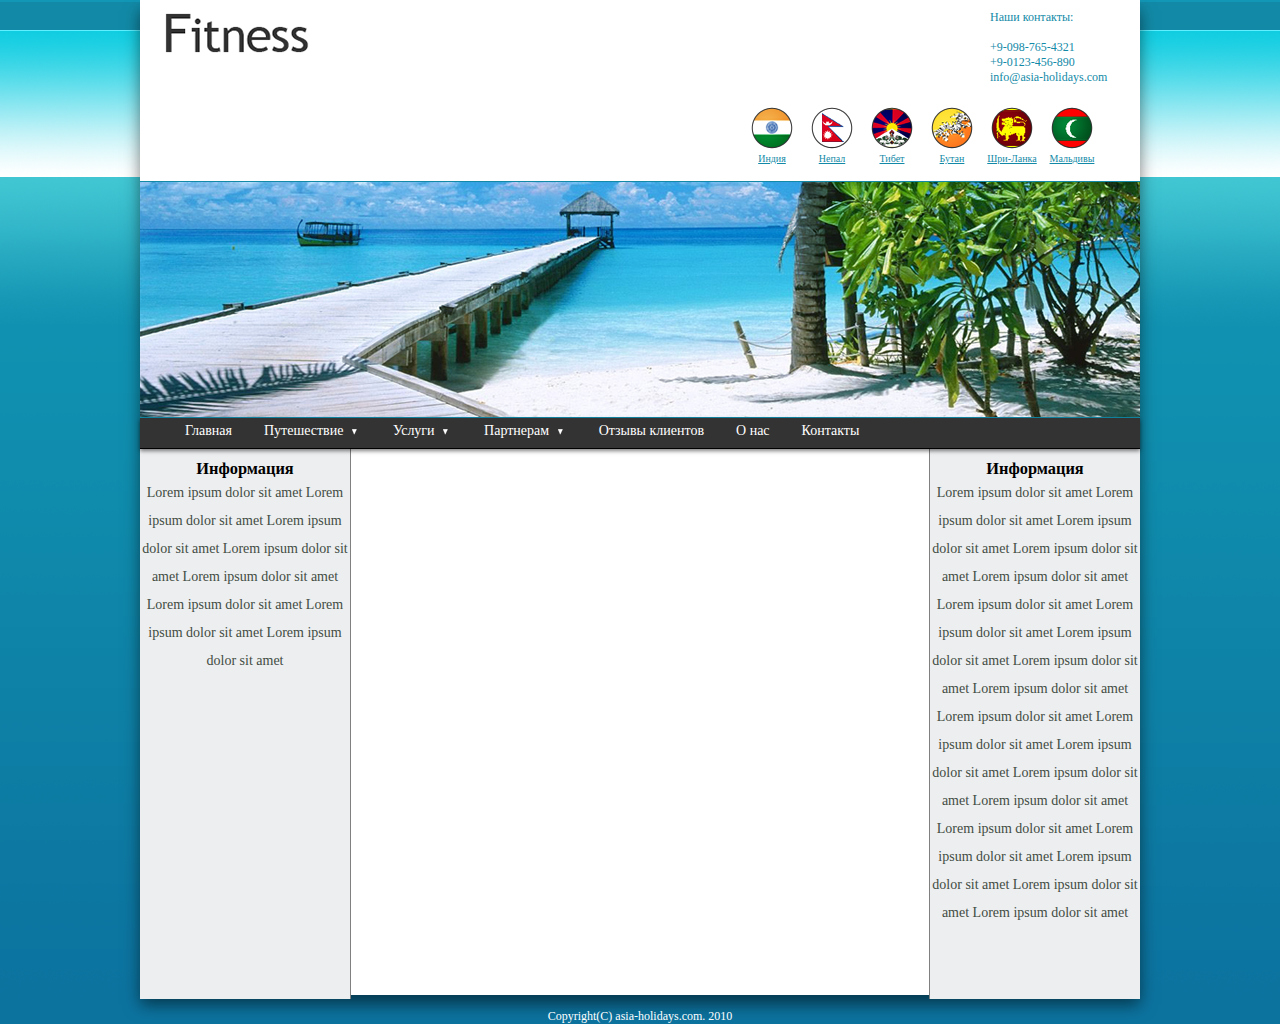
<file: index.html>
<!DOCTYPE html>
<html>
  <head>
    <meta charset="utf-8">
    <title>Lesson04</title>
  </head>
<link rel="stylesheet" href="css/style.css" media="screen" title="no title" charset="utf-8">

  <body>
<div class="container">
  <div class="logo">
<img src="IMG/logo.png" alt="" />
  </div>

<div class="contacts">
  <p>

  Наши контакты:
<br>
     <br>
    +9-098-765-4321
     <br>
+9-0123-456-890
     <br>
     info@asia-holidays.com
   </p>

</div>
<div class="strani">
<table>


<tr>

<td>
  <img src="IMG/06.png" alt="" /><p>
Мальдивы
    <br>
  </p>
</td>



<td>
  <img src="IMG/05.png" alt="" /><p>
Шри-Ланка
    <br>
  </p>
</td>


<td>
  <img src="IMG/04.png" alt="" /><p>
Бутан
    <br>
  </p>
</td>

<td>
  <img src="IMG/03.png" alt="" /><p>
Тибет
    <br>
  </p>
</td>

<td>
  <img src="IMG/02.png" alt="" /><p>
Непал
    <br>
  </p>
</td>

<td>
  <img src="IMG/india.png" alt="" /><p>
Индия
    <br>
  </p>
</td>




</tr>



</table>
</div>


<div class="banner">
<img class="arrow" src="IMG/banner.png" alt="" />
</div>


<ul class="menuontop">

    <li><a href="#">Главная</a></li>
      <li><a href="#">Путешествие <img src="IMG/arrow.png" alt="" /></a>

        <ul class="submenu">
                  <li><a href=#>Путешествие</a></li>
                    <li><a href=#>Путешествие</a></li>
                    <li><a href=#>Путешествие</a></li>
                    <li><a href=#>Путешествие</a></li>
                    <li><a href=#>Путешествие</a></li>
                </ul>

      </li>
      <li><a href="#">Услуги <img src="IMG/arrow.png" alt="" /</a>

        <ul class="submenu">
              <li><a href=#>Услуги</a></li>
              <li><a href=#>Услуги</a></li>
              <li><a href=#>Услуги</a></li>
              <li><a href=#>Услуги</a></li>
              <li><a href=#>Услуги</a></li>
          </ul>

      </li>
      <li><a href="#">Партнерам <img src="IMG/arrow.png" alt="" /</a>
        <ul class="submenu">
                    <li><a href=#>Партнерам</a></li>
                    <li><a href=#>Партнерам</a></li>
                    <li><a href=#>Партнерам</a></li>
                    <li><a href=#>Партнерам</a></li>
                    <li><a href=#>Партнерам</a></li>
                </ul>

      </li>
      <li><a href="#">Отзывы клиентов</a></li>
      <li><a href="#">О нас</a></li>
     <li><a href="#">Контакты</a></li>
</ul>


<div class="fon">



<div class="blockleft">
  <h3>Информация</h3>
<p>


  Lorem ipsum dolor sit amet
    Lorem ipsum dolor sit amet
      Lorem ipsum dolor sit amet
        Lorem ipsum dolor sit amet
          Lorem ipsum dolor sit amet
            Lorem ipsum dolor sit amet
              Lorem ipsum dolor sit amet
                Lorem ipsum dolor sit amet

</p>

</div>

<div class="center">
  <content select="



  "></content>

</div>




<div class="right">
  <h3>Информация</h3>
<p>

Lorem ipsum dolor sit amet
    Lorem ipsum dolor sit amet
      Lorem ipsum dolor sit amet
        Lorem ipsum dolor sit amet
          Lorem ipsum dolor sit amet
            Lorem ipsum dolor sit amet
              Lorem ipsum dolor sit amet
                Lorem ipsum dolor sit amet
                Lorem ipsum dolor sit amet
                  Lorem ipsum dolor sit amet
                    Lorem ipsum dolor sit amet
                      Lorem ipsum dolor sit amet
                        Lorem ipsum dolor sit amet
                          Lorem ipsum dolor sit amet
                          Lorem ipsum dolor sit amet
                            Lorem ipsum dolor sit amet
                              Lorem ipsum dolor sit amet
                                Lorem ipsum dolor sit amet
                                  Lorem ipsum dolor sit amet
                                    Lorem ipsum dolor sit amet
                    </p>
          </p>
</p>

</div>




</div>

<div class="copyright">
  <p>
    Copyright(C) asia-holidays.com. 2010
  </p>

</div>







</div>


  </body>
</html>
</file>
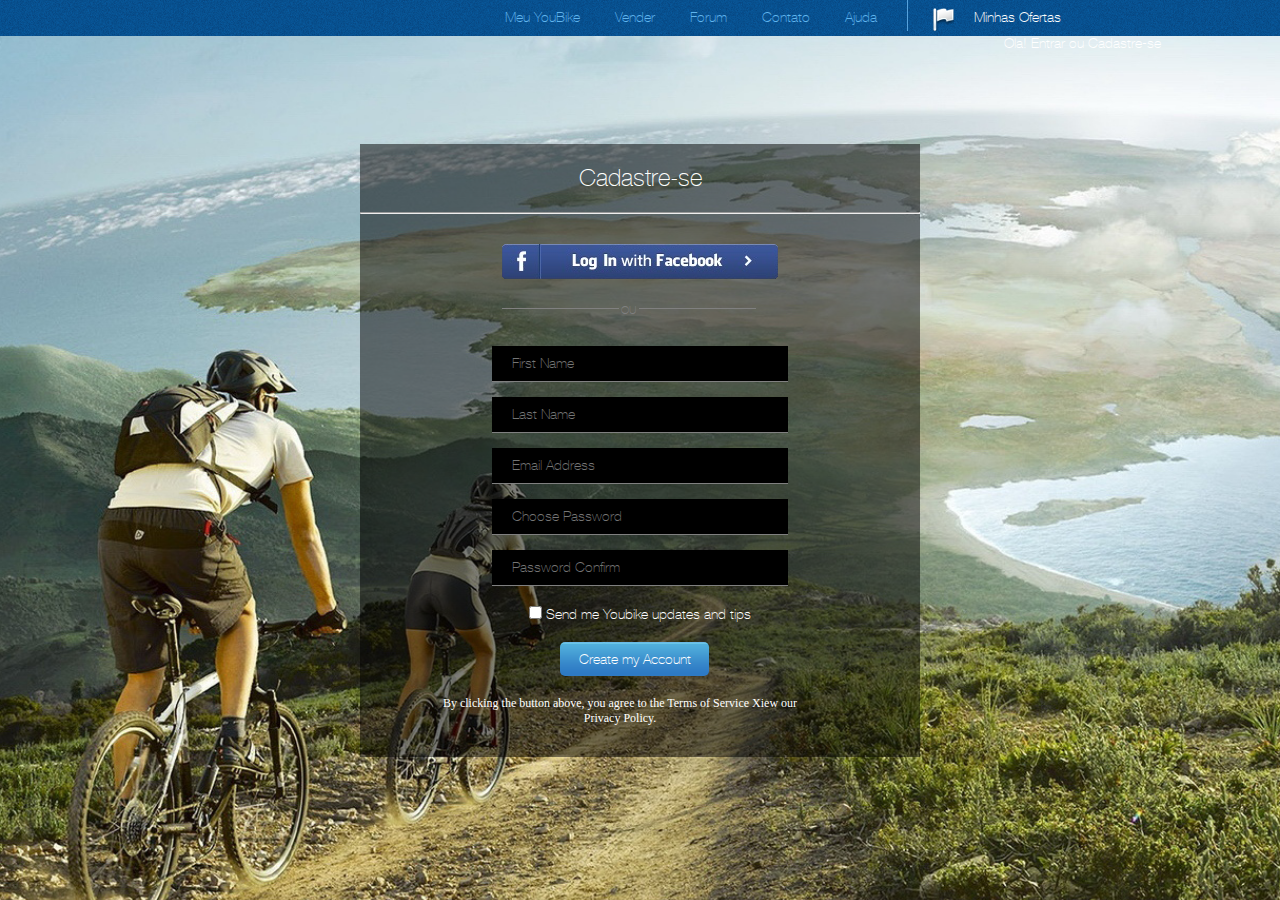
<file: Lesson05.01/index.html>
<!DOCTYPE html>
<html>
  <head>
    <meta charset="utf-8">
    <title>Lesson 05</title>
  </head>
  <link rel="stylesheet" href="css/style.css" media="screen" title="no title" charset="utf-8">




  <body>
<div class="container">






<div class="body">


    <nav class="header">
<ul class="menu1" style="
    padding-left: 500px;
">
<li><a href="#">Meu YouBike</a></li>
<li><a href="#">Vender</a></li>
<li><a href="#">Forum</a></li>
<li><a href="#">Contato</a></li>
<li><a href="#">Ajuda</a></li>
</ul>


<div class="line">
<img src="img/line.png" alt="" />
</div>

<ul class="menu2">
  <li class="flag"><a href="#"><img src="img/flag.png" alt="" /></a></li>
<li class="menu22"><a href="#">Minhas Ofertas</a></li>
<li class="menu33"><a href="#">Ola! Entrar ou Cadastre-se</a></li>

</ul>

</nav>









<div class="content">


  <div class="form">

<div class="zagolovok">
  <span>Cadastre-se</span>
</div>

<div class="line2">
  <hr>

</div>


<div class="facebook">
<p>
  <input type="image" src="img/facebook.png">
</p>

</div>




<div class="or">

<table><tr>
<td style="border-bottom: 1px solid gray; width: 47%">&nbsp;</td>
<td style="vertical-align:middle;text-align:center" rowspan="2"><span>OU</span></td>
<td style="border-bottom: 1px solid gray; width: 47%">&nbsp;</td>
</tr><tr>
<td>&nbsp;</td>
<td>&nbsp;</td>
</tr></table>


</div>

<form class="" action="index.html" method="post">

<div class="01">
  <input type="text" id="field" class="colortext"  name="firstname" placeholder="First Name" value="">
  </div>
  <div class="02">
    <input type="text" id="field" class="colortext" name="lastname" placeholder="Last Name" value="">
  </div>
  <div class="03">
    <input type="email" id="field" class="colortext"  name="email" placeholder="Email Address" value="">
      </div>
      <div class="04">


  <input type="password" id="field" class="colortext"  name="password" placeholder="Choose Password" value="">
        </div>
        <div class="05">


  <input type="password" id="field" class="colortext"  name="password02" placeholder="Password Confirm" value="">
    </div>
</form>

<div class="checkbox">


 <p><input type="checkbox" name="a" value="1417"> Send me Youbike updates and tips </p>

</div>


<div class="send">

 <a href="#" class="button">Create my Account</a>


</div>



<div class="lower">
  <span>
    By clicking the button above, you agree to the Terms of Service
Xiew our Privacy Policy.
</span>

</div>




































</div>

</div>
  </body>
</html>
</file>
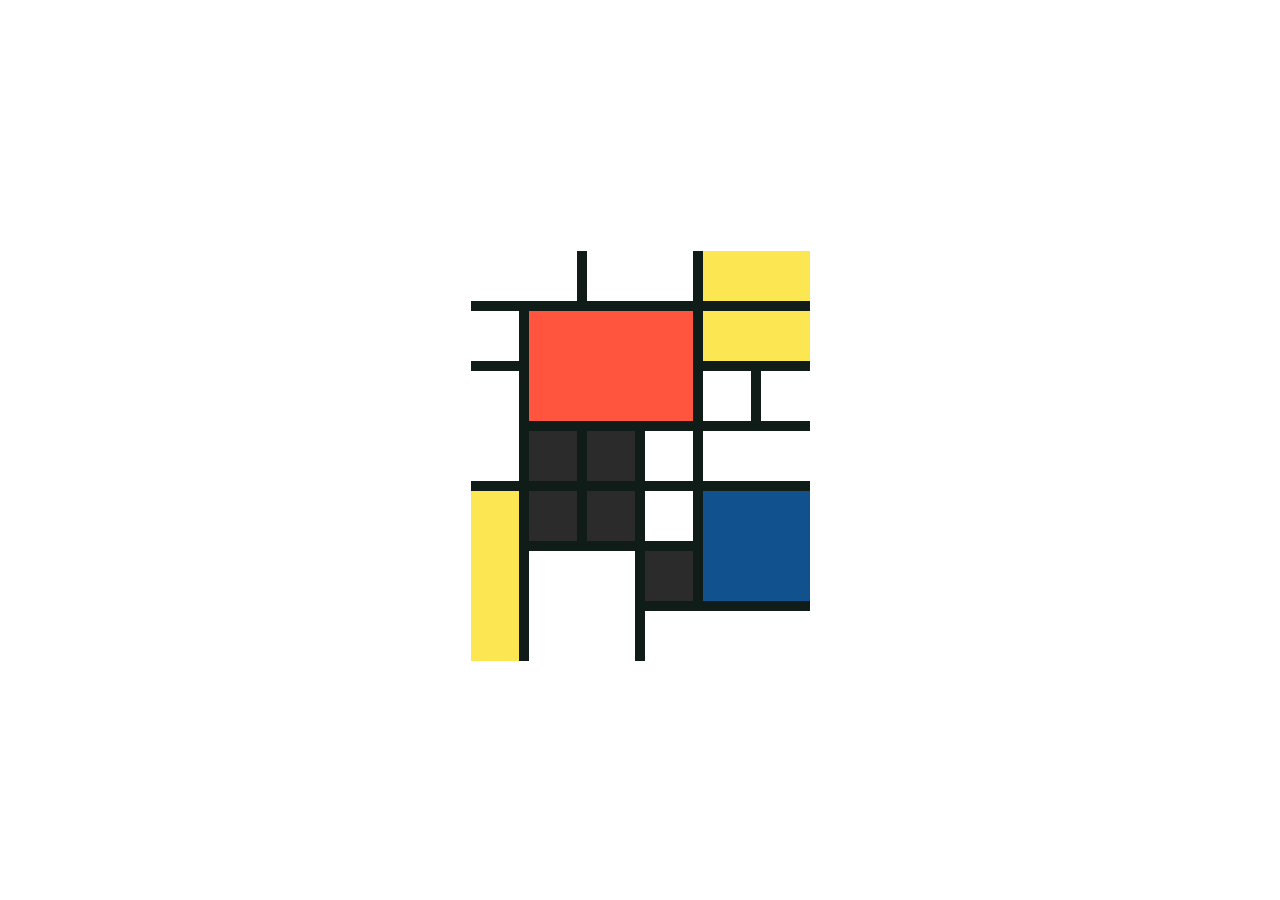
<file: Lesson05.02/index.html>
<!DOCTYPE html>
<html>
  <head>
    <meta charset="utf-8">
    <title>lessont 5.2</title>
  </head>
<style media="screen">
  *{

    margin: 0;
    padding: 0;

  }

.container{
  width: 361px;
    height: 421px;
    position: absolute;
    top: 0;
    right: 0;
    bottom: 0;
    left: 0;
    margin: auto;

}


  table {




    border-collapse: collapse;
    border-spacing: 0;
    border: 11px solid white;
  }
  td {
    width: 50px;
    height: 50px;
    border: 10px solid #101c17;
  }
  .white {
    background-color: white;
  }
  .yellow {
    background-color: #fce753;
  }
  .red {
    background-color: #ff553f;
  }
  .blue {
    background-color: #11518e;
  }
  .black {
    background-color: #2b2b2b;
  }




</style>

  <body>
<div class="container">


  <table>
          <tbody>
            <tr>
              <!--1-->
              <td colspan="2" class="white"></td>
              <td colspan="2" class="white"></td>
              <td colspan="2" class="yellow"></td>
            </tr>
            <tr>
              <!--2-->
              <td class="white"></td>
              <td colspan="3" rowspan="2" class="red"></td>
              <td colspan="2" class="yellow"></td>
            </tr>
            <tr>
              <!--3-->
              <td rowspan="2" class="white"></td>
              <td class="white"></td>
              <td class="white"></td>
            </tr>
            <tr>
              <!--4-->
              <td class="black"></td>
              <td class="black"></td>
              <td></td>
              <td colspan="2" class="white"></td>

            </tr>
            <tr>
              <!--5-->
              <td rowspan="3" class="yellow"></td>
              <td class="black"></td>
              <td class="black"></td>
              <td></td>

              <td colspan="2" rowspan="2" class="blue"></td>
            </tr>
            <tr>
              <!--6-->

              <td rowspan="2" colspan="2"></td>
              <td class="black"></td>

            </tr>
            <tr>
              <!--7-->

              <td colspan="3" class="white"></td>
            </tr>
          </tbody>
        </table>
</div>


  </body>
</html>
</file>
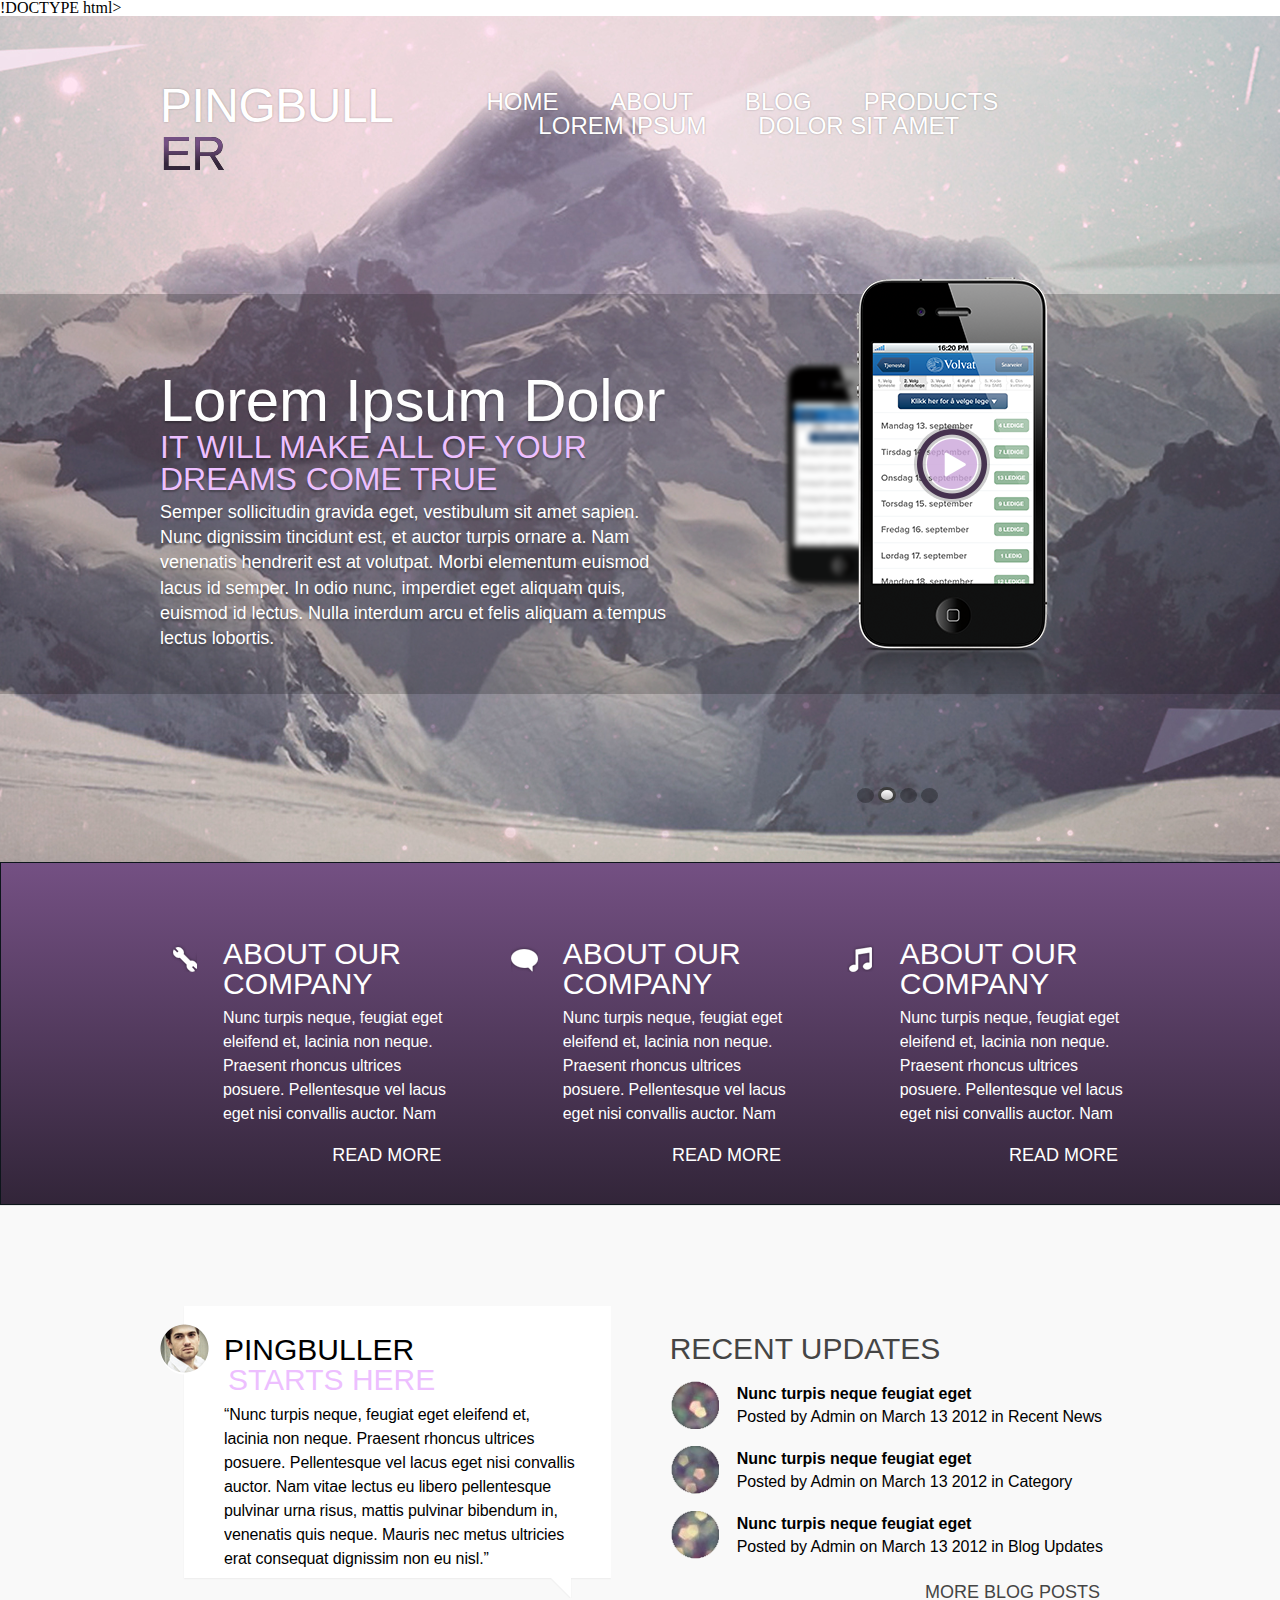
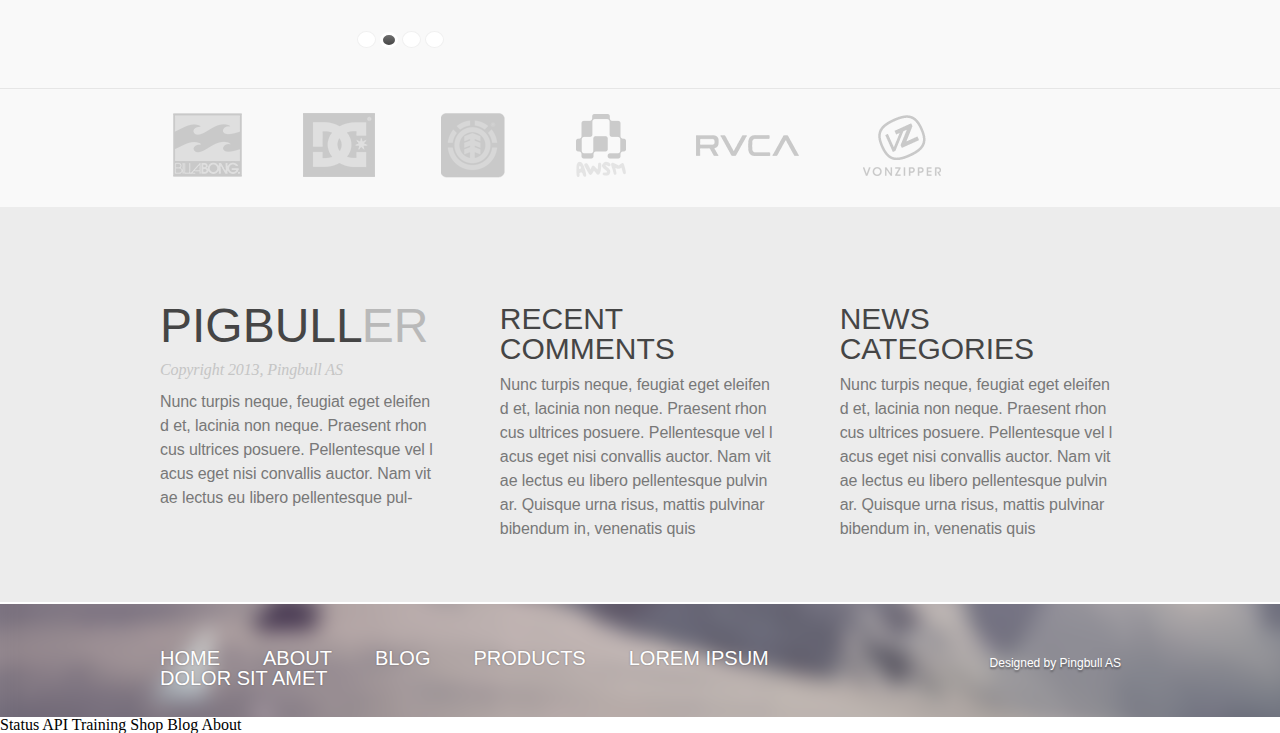
<file: Lesson07/index.html>
!DOCTYPE html>
<html lang="en">
  <head>
    <meta charset="UTF-8">
    <title>Pingbuller</title>
    <link rel="stylesheet" href="css/reset.css">
    <link rel="stylesheet" href="css/style.css">
    <link rel="stylesheet" href="css/media-queries.css"/>
    <meta name="viewport" content="width=device-width, initial-scale=1.0">
  </head>
  <body>
    <div class="wrapper">
      <header>
        <div class="logo-box">
          <div class="logo">
            <h1 class="logo__item">pingbull</h1>
            <h1 class="logo__item logo__item--color">er</h1>
          </div>
        </div>
        <nav>
          <ul class="menu">
            <li class="menu__item">
              <a href="#" class="menu__link">home</a>
            </li>
            <li class="menu__item">
              <a href="#" class="menu__link">about</a>
            </li>
            <li class="menu__item">
              <a href="#" class="menu__link">blog</a>
            </li>
            <li class="menu__item">
              <a href="#" class="menu__link">products</a>
            <li class="menu__item">
              <a href="#" class="menu__link">lorem ipsum</a>
            </li>
            <li class="menu__item">
              <a href="#" class="menu__link">dolor sit amet</a>
            </li>
          </ul>
          <ul class="drop-menu">
            <li class="drop-menu__button">
              <a href="#" class="menu__link drop__link">home</a>
              <ul class="drops">
                <li class="drop__item">
                  <a href="#" class="menu__link">about</a>
                </li>
                <li class="drop__item">
                  <a href="#" class="menu__link">blog</a>
                </li>
                <li class="drop__item">
                  <a href="#" class="menu__link">products</a>
                </li>
                <li class="drop__item">
                  <a href="#" class="menu__link">lorem ipsum</a>
                </li>
                <li class="drop__item">
                  <a href="#" class="menu__link">dolor sit amet</a>
                </li>
              </ul>
            </li>
          </ul>
        </nav>
      </header>
      <main>
        <section class="slider-box">
          <div class="slider-bg">
            <div class="slider">
              <div class="slider__item">
                <h1 class="slider__item__title">
                  lorem ipsum dolor</h1>
                <h3 class="slider__item__title slider__item--second__title">It will make all of your dreams come true</h3>
                <p class="slider__item__text">Semper sollicitudin gravida eget, vestibulum sit amet sapien. Nunc dignissim tincidunt est, et auctor turpis ornare a. Nam venenatis hendrerit est at volutpat. Morbi elementum euismod lacus id semper. In odio nunc,
                  imperdiet eget aliquam quis, euismod id lectus. Nulla interdum arcu et felis aliquam a tempus lectus lobortis.</p>
              </div>
              <img class="slider__img" src="img/phone.png" alt="phone">
            </div>
          </div>
          <div class="slider__slider">
            <div class="slider__button"></div>
            <div class="slider__button slider__active"></div>
            <div class="slider__button"></div>
            <div class="slider__button"></div>
          </div>
        </section>
        <section class="about-box">
          <div class="about">
            <ul class="container">
              <li class="container__item">
                <span class="container__mark key"></span>
                <div class="content">
                  <h1 class="content__name">about our company</h1>
                  <p class="content__text">Nunc turpis neque, feugiat eget eleifend et, lacinia non neque. Praesent rhoncus ultrices posuere. Pellentesque vel lacus eget nisi convallis auctor. Nam</p>
                  <a href="#" class="content__link">read more</a>
                </div>
              </li>
              <li class="container__item">
                <span class="container__mark cloud"></span>
                <div class="content">
                  <h1 class="content__name">about our company</h1>
                  <p class="content__text">Nunc turpis neque, feugiat eget eleifend et, lacinia non neque. Praesent rhoncus ultrices posuere. Pellentesque vel lacus eget nisi convallis auctor. Nam</p>
                  <a href="#" class="content__link">read more</a>
                </div>
              </li>
              <li class="container__item">
                <span class="container__mark music"></span>
                <div class="content">
                  <h1 class="content__name">about our company</h1>
                  <p class="content__text">Nunc turpis neque, feugiat eget eleifend et, lacinia non neque. Praesent rhoncus ultrices posuere. Pellentesque vel lacus eget nisi convallis auctor. Nam</p>
                  <a href="#" class="content__link">read more</a>
                </div>
              </li>
            </ul>
          </div>
        </section>
        <section class="info-box">
          <div class="info">
            <aside class="news">
              <div class="news__content">
                <h1 class="news__title">Pingbuller<span class="news__title news__title--color">Starts here</span>
                </h1>
                <p class="news__text">“Nunc turpis neque, feugiat eget eleifend et, lacinia non neque. Praesent rhoncus ultrices posuere. Pellentesque vel lacus eget nisi convallis auctor. Nam vitae lectus eu libero pellentesque pulvinar urna risus, mattis pulvinar
                  bibendum in, venenatis quis neque. Mauris nec metus ultricies erat consequat dignissim non eu nisl.”</p>
              </div>
            </aside>
            <div class="info__slider">
              <div class="slider__button slider__button--new"></div>
              <div class="slider__button slider__button--new slider__active slider__active--new"></div>
              <div class="slider__button slider__button--new"></div>
              <div class="slider__button slider__button--new"></div>
            </div>
            <aside class="updates">
              <h1 class="updates__title">Recent updates</h1>
              <ul class="updates__list">
                <li class="updates__item">
                  <span class="updates__item__mark first"></span>
                  <div class="updates__item-box">
                    <h3 class="updates__item__text updates__item__text--bold">Nunc turpis neque feugiat eget</h3>
                    <p class="updates__item__text">Posted by Admin on March 13 2012 in Recent News</p>
                  </div>
                </li>
                <li class="updates__item">
                  <span class="updates__item__mark second"></span>
                  <div class="updates__item-box">
                    <h3 class="updates__item__text updates__item__text--bold">Nunc turpis neque feugiat eget</h3>
                    <p class="updates__item__text">Posted by Admin on March 13 2012 in Category</p>
                  </div>
                </li>
                <li class="updates__item">
                  <span class="updates__item__mark third"></span>
                  <div class="updates__item-box">
                    <h3 class="updates__item__text updates__item__text--bold">Nunc turpis neque feugiat eget</h3>
                    <p class="updates__item__text">Posted by Admin on March 13 2012 in Blog Updates</p>
                  </div>
                </li>
              </ul>
              <a href="#" class="updates__link">more blog posts</a>
            </aside>
          </div>
        </section>
        <section class="logos-box">
          <div class="logos">
            <img class="logos__img" src="img/logo1.png" alt="logo1"/>
            <img class="logos__img" src="img/logo2.png" alt="logo2"/>
            <img class="logos__img" src="img/logo3.png" alt="logo3"/>
            <img class="logos__img" src="img/logo4.png" alt="logo4"/>
            <img class="logos__img" src="img/logo5.png" alt="logo5"/>
            <img class="logos__img" src="img/logo6.png" alt="logo6"/>
          </div>
        </section>
      </main>
      <footer>
        <div class="footer-box">
          <div class="footer">
            <ul class="list">
              <li class="list__item">
                <div class="list__content">
                  <h1 class="list__title list__title--logo">pigbull</h1>
                  <h1 class="list__title list__title--logo list__title--color">er</h1>
                  <p class="list__text list__text--italic">Copyright 2013, Pingbull AS</p>
                  <p class="list__text">Nunc turpis neque, feugiat eget eleifend et, lacinia non neque. Praesent rhoncus ultrices posuere. Pellentesque vel lacus eget nisi convallis auctor. Nam vitae lectus eu libero pellentesque pul-</p>
                </div>
              </li>
              <li class="list__item">
                <div class="list__content">
                  <h1 class="list__title">Recent comments</h1>
                  <p class="list__text">Nunc turpis neque, feugiat eget eleifend et, lacinia non neque. Praesent rhoncus ultrices posuere. Pellentesque vel lacus eget nisi convallis auctor. Nam vitae lectus eu libero pellentesque pulvinar. Quisque urna risus, mattis
                    pulvinar bibendum in, venenatis quis</p>
                </div>
              </li>
              <li class="list__item">
                <div class="list__content">
                  <h1 class="list__title">News categories</h1>
                  <p class="list__text">Nunc turpis neque, feugiat eget eleifend et, lacinia non neque. Praesent rhoncus ultrices posuere. Pellentesque vel lacus eget nisi convallis auctor. Nam vitae lectus eu libero pellentesque pulvinar. Quisque urna risus, mattis
                    pulvinar bibendum in, venenatis quis</p>
                </div>
              </li>
            </ul>
          </div>
        </div>
        <div class="footer__menu-box">
          <div class="footer__menu">
            <ul class="menu menu--footer">
              <li class="menu__item menu__item--footer">
                <a href="#" class="menu__link menu__link--footer">home</a>
              </li>
              <li class="menu__item menu__item--footer">
                <a href="#" class="menu__link menu__link--footer">about</a>
              </li>
              <li class="menu__item menu__item--footer">
                <a href="#" class="menu__link menu__link--footer">blog</a>
              </li>
              <li class="menu__item menu__item--footer">
                <a href="#" class="menu__link menu__link--footer">products</a>
              </li>
              <li class="menu__item menu__item--footer">
                <a href="#" class="menu__link menu__link--footer">lorem ipsum</a>
              </li>
              <li class="menu__item menu__item--footer">
                <a href="#" class="menu__link menu__link--footer">dolor sit amet</a>
              </li>
            </ul>
            <h3 class="footer__item">Designed by
              <span class="footer__item--bold">Pingbull AS</span>
            </h3>
          </div>
        </div>
      </footer>
    </div>
  </body>
</html>
Status API Training Shop Blog About
</file>
<file: css/style.css>
* {
  margin: 0;
  padding: 0;
}
body{
  background-image: url(../IMG/bg.png);
  background-repeat: repeat-x;

}

.container{
  background-color: white;
  width: 1000px;
  height: 995px;
  margin: auto;
  display: block;
box-shadow: 0 10px 15px rgba(0, 0, 0, .5);
margin-bottom: 40px;
}

.logo {
  padding: 13px 0 0 25px;
  float: left;
  height: 164px;
}

.contacts {
  font-family: Tahoma;
  font-size: 12px;
  color: #128aa7;
padding: 10px 0 0 850px;

}

td{

  width: 60px;
text-align: center;
float: right;
}


td p {
  font-family: Tahoma;
  font-size: 10px;
  color: #128aa7;
  text-decoration: underline;

}

.strani{
  margin-left: 600px;
  padding-top: 20px;
}

.banner{
height: 237px;
padding-top: 15px;


}

.menuontop{
list-style-type: none;
width: 970px;
height: 30px;
background-color: #333333;
border-bottom: 1px black;
box-shadow: 0 2px 4px rgba(0, 0, 0, .5);
font-family: Tahoma;
font-size: 14px;
border-bottom: 1px solid black;

padding-left: 30px;
position: relative;
z-index: 5;



}


.menuontop li{
padding-right: 17px;
}


ul {
    display: block;
    margin: 0;
    padding: 0;
    list-style: none;
}
ul:after {
    display: block;
    content: ' ';
    clear: both;
    float: none;
}
ul.menuontop > li {
    float: left;
    position: relative;
}
ul.menuontop > li > a {
    display: block;
    margin-left: 15px;
    color: white;
    text-decoration: none;
    padding-top: 5px;
  height: 25px;
}

ul.submenu {
    display: none;
    position: absolute;
    width: 12
    0px;
    top: 30px;
    left: 0;
    background-color: none;
}
ul.submenu > li {
    display: block;
}
ul.submenu > li > a {
    display: block;
    padding: 10px;
    color: white;
    background-color: #303030;
    box-shadow: 0 6px 10px rgba(0, 0, 0, .5);
    text-decoration: none;
}
ul.submenu > li > a:hover {
    text-decoration: underline;
}


ul.menuontop > li:hover > ul.submenu {
    display: block;
}


.fon{
  height: 550px;
  overflow: hidden;
}

.blockleft{
  width: 210px;
  height: 550px;
  background-color: #edeef0;
border-right: 1px solid grey;
font-family: Tahoma;
font-size: 14px;
  float: left;
  z-index: 1;
  padding-top: 10px;
}
h3{
  text-align: center;
}


.blockleft  p{
  font-size: 14px;
    float: left;
    color: #424c43;
    line-height: 2;
    text-align: center;



}


.center{
  float: left;

}

.right{
  width: 210px;
  height: 550px;
  background-color: #edeef0;
     border-left: 1px solid grey;
   float: right;
   font-family: Tahoma;
   font-size: 14px;
   padding-top: 10px;




}

.right p{
  font-size: 14px;
    float: left;
    color: #424c43;
    line-height: 2;
    text-align: center

}



.copyright p {
  text-align: center;
}
.copyright{
font-family: Tahoma;
font-size: 12px;
color: white;
margin-top: 10px;

}
</file>
<file: Lesson05.01/css/style.css>
* {
  margin: 0;
  padding: 0;
}



@font-face {
    font-family: 'Helvetica Neue';
    src: url('../fonts/helveticaneue-thin-webfont.eot');
    src: url('../fonts/helveticaneue-thin-webfont.eot?#iefix') format('embedded-opentype'),
         url('../fonts/helveticaneue-thin-webfont.woff2') format('woff2'),
         url('../fonts/helveticaneue-thin-webfont.woff') format('woff'),
         url('../fonts/helveticaneue-thin-webfont.ttf') format('truetype'),
         url('../fonts/helveticaneue-thin-webfont.svg#helvetica_neueregular') format('svg');
    font-weight: normal;
    font-style: normal;

}





body{
  background-image: url(../img/bg.png);
  background-size: cover;

}


.container{
display: block;
margin: auto;



}



.header{
  height: 36px;
  background-image: url(../img/headermenu.png);




}


li{

display: inline-block;
padding-right: 25px;
padding-top: 8px;
float: left;


}


.menu1 li a{
padding: 10px 5px 10px 5px;
}



}
.menu1{
padding-left: 500px;

  height: 36px;



}

.menu2{


}
.menu1  li a{
  text-decoration: none;
  color: #60b5ee;
  font-family: Helvetica Neue;
  font-size: 14px;

}



.menu1 li :hover{
   background-color: #4eabda;
   color: white;




}







.menu2 li :hover{
  background-image: linear-gradient(to top, #2e7ac4 0%, #4daada 100%);




}

.menu2 li a{
padding: 10px 5px 10px 5px;
}



.line{
  float:left;
}

.flag{
  padding-left: 20px;
}



.menu22{
margin-left: -15px;
}

.menu2 li a{
  text-decoration: none;
  color: white;
  font-family: Helvetica Neue;
  font-size: 14px;
}
.menu33{
  margin-left: 15px;
}






.container {
background-image: url(../img/bg.png);
background-size: cover;



}

.form {

  background-color:rgba(0, 0, 0, 0.5);;
  width: 560px;
  height: 613px;
margin: auto;
position: absolute;
top: 0;
bottom: 0;
left: 0;
right: 0;
text-align: center;

}
.zagolovok span{
  font-family: Helvetica Neue;
font-size: 24px;
color: white;
display: block;
margin: 20px;


}

.or{
margin-left: 140px;
width: 50%;

}


.or span{
  font-family: Helvetica Neue;
  font-size: 14px;
  color: grey;
}
.facebook {
margin: 30px 0 5px 0;
}
.checkbox{
  display: block;

}
.button {
       display: block; /* отображаем блоком */
       width: 149px; /* длинна кнопки */
       height: 20px; ddddpx; /* высота кнопки */
color: white;
       font-size: 14px;
      background-image: url(../img/button.png);
       text-align: center; /* выравнивание по центру */
       text-decoration: none; /* убрали подчеркивание */
       border-radius: 5px; /* круглые края */
       padding-top: 9px; /* выровняли текст по вертикали */
       padding-bottom: 5px;
       font-family: Helvetica Neue; /* задали шрифт */
       margin-left: 200px;
}


#field{
  width: 276px;
  height: 35px;
  background-color: black;
  border: none;
  border-bottom: 1px solid grey;
margin-top: 15px;
padding-left: 20px;
font-size: 14px;
font-family: Helvetica Neue;
}


.colortext{
  color: white;
}


.checkbox{
  color: white;
  margin: 20px;
  font-family: Helvetica Neue;
  font-size: 14px;
}


.lower{
  color: white;
width: 360px;
font-family: Tahoma;
font-size: 12px;
padding: 20px 0 0 80px;
}

.or span {
  font-family: Helvetica Neue;
  font-size: 11px;
}
</file>
<file: Lesson07/css/style.css>
@font-face {
  font-family: "League Gothic Regular";
  src: url('../fonts/LeagueGothic-Regular.otf');
  font-weight: normal;
  font-style: normal;
}
@font-face {
  font-family: "OpenSans Light";
  src: url('../fonts/OpenSans-Light.ttf');
  font-weight: normal;
  font-style: normal;
}
@font-face {
  font-family: "OpenSans Extra-bold";
  src: url('../fonts/OpenSans-ExtraBold.ttf');
  font-weight: bold;
  font-style: normal;
}

/*mobile view*/

.wrapper {
  margin: 0 auto;
  width: 100%;
  min-width: 320px;
  height: inherit;
  position: relative;
  overflow: hidden;
  background-image: url('../img/bg.png');
  background-position: top center;
}
header {
  max-width: 960px;
  margin: 0 auto;
  height: 205px;
  width: 100%;
  padding-top: 66px;
}
.logo-box {
  margin: 0 auto 20px;
  display: block;
  width: 100%;
}
.logo {
  width: 158px;
  height: 48px;
  margin: 0 auto;
}
.logo__item {
  float: left;
  margin-left: 2px;
  font-family: "League Gothic Regular", Arial, sans-serif;
  font-size: 48px;
  text-transform: uppercase;
  color: #fff;
  text-shadow: 0 0 2px rgba(0, 0, 0, 0.3);
  letter-spacing: -0.5px;
}
.logo__item--color {
  background: -webkit-gradient(linear, left bottom, left top, color-stop(0.3, #34263b), color-stop(0.7, #745083)), black;
  -webkit-background-clip: text;
  color: transparent;
  text-shadow: none;
}
nav {
  clear: left;
  display: block;
  width: 100%;
  margin: 0 auto;
}
.menu {
  display: none;
}
.menu__item {
  float: left;
  list-style: none;
}
.menu__link {
  text-align: right;
  font-family: "League Gothic Regular", Arial, sans-serif;
  font-size: 24px;
  text-decoration: none;
  color: #fff;
  text-transform: uppercase;
  text-shadow: 0 0 2px rgba(0, 0, 0, 0.3);
}
.drop-menu {
  display: block;
  margin: 0 auto;
  width: 51%;
}
.drops {
  display: none;
  position: absolute;
  width: 99%;
  top: 48px;
  left: 0;
  background: rgba(59, 46, 67, 0.9);
  border: 1px solid #1c252a;
  box-shadow: 0px 0px 5px #665f67;
  border-bottom-left-radius: 10px;
  border-bottom-right-radius: 10px;
  z-index: 2;
}
.drop-menu__button {
  position: relative;
  margin-top: 1px;
  text-align: center;
  height: 48px;
  padding: 8px;
  box-sizing: border-box;
}
.drop__link {
  line-height: 1.4;
  border-bottom: 2px solid #edbfff;
}
.drop-menu__button:hover {
  border-bottom: 2px solid #edbfff;
  background-color: #2b2231;
  border-top-right-radius: 10px;
  border-top-left-radius: 10px;
  height: 46;
}
.drop-menu__button:hover .drop__link {
  border-color: transparent;
}
.drop-menu__button:hover .drops {
  display: block;
  z-index: 2;
}
.drop__item {
  display: block;
  box-sizing: border-box;
  position: relative;
  z-index: 2;
  border-bottom: 1px solid #36283e;
  border-top: 1px solid #513d58;
  padding: 8px;
  height: 40px;
  text-align: center;
}
.drop__item:hover {
  border-bottom: 2px solid #edbfff;
  background-color: #2b2231;
  height: 40px;
}
.drop__item:first-child {
  border-top-left-radius: 0px;
  border-top-right-radius: 0px;
}
.drop__item:last-child {
  border-bottom: none;
}
.drop__item:last-child:hover {
  border-bottom: 2px solid #edbfff;
  border-bottom-left-radius: 10px;
  border-bottom-right-radius: 10px;
}
.slider-box {
  display: block;
  width: 100%;
  margin: 0 auto;
  clear: both;
  height: 245px;
}
.slider {
  padding-top: 25px;
  max-width: 960px;
}
.slider__item {
  margin: 0 auto;
  padding-left: 15px;
  width: 64%;
}
.slider__item__title {
  font-family: "League Gothic Regular", Arial, sans-serif;
  font-size: 36px;
  text-transform: capitalize;
  color: #fefefe;
  text-shadow: 0px 2px 2px rgba(0, 0, 0, 0.3);
  text-align: left;
  line-height: 1.1;
  letter-spacing: -0.3px;
}
.slider__item--second__title {
  text-transform: uppercase;
  font-size: 18px;
  color: #edbfff;
  letter-spacing: 0.0px;
  height: 18px;
  overflow: hidden;
}
.slider__item__text {
  display: none;
  font-family: "OpenSans Light", Arial, sans-serif;
  color: #fff;
  text-align: left;
  text-shadow: 0px 2px 2px rgba(0, 0, 0, 0.3);
  letter-spacing: -0.05px;
}
.slider__img {
  display: none;
}
.slider__slider {
  display: block;
  margin: 0 auto;
  padding-top: 78px;
  padding-left: 10px;
  width: 80px;
}
.slider__button {
  display: inline-block;
  border-radius: 100%;
  width: 15px;
  height: 15px;
  background-color: #000;
  opacity: 0.3;
}
.slider__active {
  width: 10px;
  height: 10px;
  background: linear-gradient(to bottom, #fdfdfd, #bdbcbd);
  border-radius: 100%;
  opacity: 1;
  border: 3px solid rgba(0, 0, 0, 0.5);
}
.about-box {
  clear: both;
  margin: 0 auto;
  width: 100%;
  height: 596px;
  background: linear-gradient(to top, #322539, #745083);
  border: 1px solid #0d151b;
}
.about {
  padding-top: 53px;
  margin: 0 auto;
  max-width: 960px;
}
.container {
  margin: 0 auto;
}
.container__item {
  list-style: none;
  padding-left: 21px;
  display: inline-block;
}
.container__item:last-child {
  padding-top:16px;
}
.container__mark {
  float: left;
  margin: 18px 9px;
  height: 28px;
  width: 27px;
  display: inline-block;
  background: url('../img/sprite.png') 0 0 no-repeat;
}
.cloud {
  background-position: -28px 0;
  margin: 18px 10px;
}
.music {
  background-position: -61px 0;
}
.container__mark:hover {
  background-position: 0 -30px;
}
.cloud:hover {
  background-position: -28px -30px;
}
.music:hover {
  background-position: -61px -30px;
}
.content {
  width: 70%;
  padding-left: 61px;
  padding-top: 18px;
  padding-bottom: 8px;
}
.content__name {
  font-family: "League Gothic Regular", Arial, sans-serif;
  font-size: 24px;
  color: #fff;
  text-align: left;
  text-transform: uppercase;
  text-shadow: 0px 1px 0px rgba(15, 21, 24, 0.004);
}
.content__text {
  height: 76px;
  overflow: hidden;
  font-family: "OpenSans Light", Arial, sans-serif;
  font-size: 16px;
  color: #fff;
  text-shadow: 0px 1px 0px rgba(15, 21, 24, 0.004);
  text-align: left;
  word-wrap: break-word;
  letter-spacing: -0.1px;
  line-height: 1.5;
}
.content__link {
  display: block;
  padding-top: 13px;
  text-align: right;
  text-decoration: none;
  font-family: "League Gothic Regular", Arial, sans-serif;
  font-size: 18px;
  color: #fff;
  text-transform: uppercase;
}
.content__link:hover {
  text-shadow: 0px 0px 8px rgba(255, 255, 255, 0.8);
}
.info-box {
  height: inherit;
  background-color: #f9f9f9;
  width: 100%;
  border-top: 1px solid #e6e6e6;
}
.info {
  margin: 0 auto;
  padding-top: 71px;
  max-width: 960px;
}
.news {
  margin: 0 auto;
  width: 87%;
  background-size: 160%;
  background: url('../img/news.png') 0 0 no-repeat;
}
.news__content {
  padding-top: 24px;
  padding-left: 59px;
  padding-bottom: 22px;
}
.news__title {
  font-family: "League Gothic Regular", Arial, sans-serif;
  color: #000;
  font-size: 24px;
  text-transform: uppercase;
  text-align: left;
  text-shadow: 0px 1px 0px rgba(255, 255, 255, 0.004);
}
.news__title--color {
  display: block;
  color: #edbfff;
}
.news__text {
  width: 80%;
  padding-top: 5px;
  padding-left: 3px;
  height: 173px;
  overflow: hidden;
  font-family: "OpenSans Light", Arial, sans-serif;
  font-size: 16px;
  text-shadow: 0px 1px 0px rgba(255, 255, 255, 0.004);
  line-height: 1.5;
  text-align: left;
}
.info__slider {
  display: block;
  width: 86px;
  margin: 0 auto;
  padding-top: 23px;
  padding-left: 45px;
  padding-bottom: 23px;
}
.slider__button--new {
  border: 1px solid #f0f0f0;
  background: #fff;
  opacity: 1;
}
.slider__active--new {
  background: linear-gradient(to top, #464646, #6f6f6f);
  border: 3px solid #fff;
}
.updates {
  display: inline-block;
  position: relative;
  overflow: hidden;
  width: 100%;
  padding-bottom: 89px;
}
.updates__title {
  padding-left: 19px;
  padding-top: 22px;
  font-family: "League Gothic Regular", Arial, sans-serif;
  font-size: 30px;
  text-transform: uppercase;
  color: #454545;
  text-align: left;
  text-shadow: 0px 1px 0px rgba(255, 255, 255, 0.004);
}
.updates__list {
  overflow: hidden;
  padding-left: 19px;
}
.updates__item {
  list-style: none;
  clear: both;
  padding-top: 18px;
}
.updates__item-box {
  width: 72%;
  float: left;
  padding-left: 18px;
}
.updates__item:last-child {
  padding-top: 23px;
}
.updates__item__text {
  height: 24px;
  padding-top: 3px;
  overflow: hidden;
  font-family: "OpenSans Light", Arial, sans-serif;
  font-size: 16px;
  letter-spacing: -0.1px;
  line-height: 1.4;
  text-align: left;
  text-shadow: 0px 1px 0px rgba(255, 255, 255, 0.004);
}
.updates__item__text--bold {
  width: 95%;
  height: 18px;
  font-family: "OpenSans Extra-bold", Arial, sans-serif;
  font-weight: bold;
  letter-spacing: 0px;
  line-height: 1.2;
}
.updates__link {
  float: right;
  padding-right: 25px;
  padding-top: 16px;
  text-decoration: none;
  font-family: "League Gothic Regular", Arial, sans-serif;
  text-align: right;
  color: #454545;
  font-size: 18px;
  text-transform: uppercase;
  text-shadow: 0px 1px 0px rgba(255, 255, 255, 0.004);
}
.updates__item__mark {
  float: left;
  margin: 0px 0px;
  height: 48px;
  width: 48px;
  display: inline-block;
  background: url('../img/sprite1.png') 0 0 no-repeat;
}
.second {
  background-position: 0 -49px;
}
.third {
  background-position: 0 -97px;
}
.logos-box {
  width: 100%;
  background-color: #f9f9f9;
  border-top: 1px solid #e6e6e6;
}
.logos {
  width: 100%;
  max-width: 960px;
  margin: 0 auto;
  padding-bottom: 71px;
}
.logos__img:first-child {
  padding-top: 49px;
  padding-left: 19.4%;
  padding-right: 15.6%;
}
.logos__img:nth-child(3) {
  padding-top: 57px;
  padding-left: 22.2%;
  padding-right: 17.2%;
}
.logos__img:nth-child(5) {
  padding-top: 38px;
  padding-left: 12.2%;
  padding-right: 15%;
}
.footer-box {
  display: none;
  background-color: #ececec;
  width: 100%;
}
.footer {
  margin: 0 auto;
  max-width: 960px;
}
.list__title {
  font-family: "League Gothic Regular", Arial, sans-serif;
  text-transform: uppercase;
  color: #454545;
  text-align: left;
  text-shadow: 0px 1px 0px rgba(255, 255, 255, 0.004);
}
.list__text {
  clear: both;
  padding-top: 9px;
  font-family: "OpenSans Light", Arial, sans-serif;
  color: #787878;
  line-height: 1.5;
  word-break: break-all;
  letter-spacing: -0.1px;
  text-align: left;
  text-shadow: 0px 1px 0px rgba(255, 255, 255, 0.004);
}
.list__title--logo {
  float: left;
}
.list__title--color {
  color: #b9b9b9;
}
.list__text--italic {
  line-height: 1.4;
  font-family: Georgia, serif;
  font-style: italic;
  color: #c5c5c5;
}
.footer__menu-box {
    clear: both;
    height: 200px;
    background: url('../img/footer_bg1.png') 0 0 no-repeat;
}
.footer__menu {
  margin: 0 auto;
  max-width: 960px;
}
.menu--footer {
  display: none;
}
.footer__item {
  margin: 0 auto;
  padding-top: 42px;
  width: 44%;
  text-align: right;
  font-family: "OpenSans Light", Arial, sans-serif;
  color: #fff;
  font-size: 12px;
  text-shadow: 0px 2px 2px rgba(0, 0, 0, 0.4);
}
.footer__item--bold {
  font-family: "OpenSans Extra-bold", Arial, sans-serif;
}
</file>
<file: Lesson07/css/media-queries.css>
@media (min-width:480px) and (max-width:767px) {
  header {
    height: 138px;
  }
  .slider-box {
    height: 344px;
  }
  .slider {
    height: 245px;
    background: rgba(0, 0, 0, 0.2);
    width: 100%;
    padding-top: 0;
  }
  .slider__item {
    float: left;
    padding-left: 8%;
    padding-top: 91px;
    width: 42%;
  }
  .slider__item__title {
    letter-spacing: 0;
  }
  .slider__img {
    display: block;
    float: right;
    width: 40%;
    margin-top: -10px;
    padding-right: 6.5%;
  }
  .slider__slider {
    width: 86px;
    position: relative;
    margin-left: 38%;
    padding-left: 0;
    padding-top: 5%;
  }
  .about {
    padding-top: 60px;
  }
  .container__item:last-child {
    padding-top: 4px;
  }
  .content {
    width: 80.5%;
  }
  .news {
    width: 92%;
    background-size: 103%;
  }
  .news__content {
    padding-top: 27px;
    padding-bottom: 26px;
    padding-left: 13%;
  }
  .news__title {
    font-size: 30px;
    display: inline-block;
  }
  .news__title--color {
    padding-left: 5px;
  }
  .news__text {
    padding-top: 15px;
    padding-left: 0;
    width: 95%;
  }
  .info__slider {
    padding-top: 24px;
    padding-left: 14px;
  }
  .updates {
    padding-left: 13.5%;
    width: 79%;
  }
  .updates__item:last-child {
    padding-top: 21px;
  }
  .updates__item__text--bold {
    width: 100%;
  }
  .updates__link {
    padding-top: 18px;
    padding-right: 24px;
  }
  .logos {
    padding-bottom: 38px;
  }
  .logos__img:first-child {
    padding-top: 35px;
    padding-right: 11%;
    padding-left: 17%;
  }
  .logos__img:nth-child(3) {
    padding-top: 0;
    padding-left: 10%;
  }
  .logos__img:nth-child(4) {
    padding-top: 21px;
    padding-left: 17%;
  }
  .logos__img:nth-child(5) {
    padding-top: 0;
    padding-right: 0;
    padding-left: 9%;
  }
  .logos__img:last-child {
    padding-top: 0;
    padding-left: 6%;
  }
  .footer-box {
    display: block;
    height: 668px;
  }
  .footer {
    padding-left: 18px;
    padding-top: 79px;
  }
  .list__item {
    width: 95%;
    height: 133px;
    overflow: hidden;
    padding-bottom: 53px;
  }
  .list__content {
    height: 133px;
    overflow: hidden;
  }
  .list__title {
    font-size: 24px;
  }
  .list__text {
    font-size: 16px;
  }
  .list__text--italic {
    font-size: 14px;
  }
  .footer__menu {
    display: block;
  }
  .menu--footer {
    display: block;
    width: 100%;
    padding-top: 45px;
    padding-left: 21px;
  }
  .menu__item--footer {
    float: left;
    list-style: none;
    padding-right: 5.1%;
  }
  .menu__link--footer {
    font-size: 20px;
  }
  .footer__item {
    display: block;
    text-align: left;
    width: 29%;
    padding-top: 58px;
  }
}
@media (min-width:768px) and (max-width:959px) {
  header {
    height: 180px;
  }
  .logo {
    float: left;
    padding-left: 18px;
  }
  .menu {
    display: block;
    padding-top: 30px;
    padding-left: 20px;
  }
  .menu__item {
    padding-right: 6.9%;
  }
  .menu__link:hover {
    border-bottom: 2px solid #edbfff;
  }
  .drop-menu {
    display: none;
  }
  .slider-box {
    height: 553px;
  }
  .slider {
    height: 400px;
    background: rgba(0, 0, 0, 0.2);
    width: 100%;
    padding-top: 0;
  }
  .slider__item {
    float: left;
    width: 39%;
    padding-top: 89px;
    padding-left: 45px;
  }
  .slider__item__title {
    font-size: 48px;
    line-height: 1.3;
  }
  .slider__item--second__title {
    font-size: 24px;
    height: 30px;
    overflow: hidden;
  }
  .slider__item__text {
    display: block;
    width: 95%;
    height: 100px;
    overflow: hidden;
    padding-top: 4px;
    font-size: 16px;
    word-wrap: break-word;
    line-height: 1.65;
  }
  .slider__img {
    display: block;
    float: right;
    padding-right: 6%;
    margin-top: -25px;
  }
  .slider__slider {
    float: right;
    clear: right;
    width: 84px;
    padding-top: 26px;
    padding-right: 18.5%;
  }
  .slider__active {
    border-color: rgba(0, 0, 0, 0.7);
  }
  .about-box {
    height: 341px;
  }
  .about {
    padding-top: 59px;
  }
  .container {
    padding-left: 2.6%;
  }
  .container__item {
    float: left;
    width: 31%;
    padding: 0;
  }
  .container__item:nth-child(2) {
    padding-left: 2.8%;
    padding-right: 3.8%;
  }
  .container__item:last-child {
    padding-top: 0;
  }
  .content__text {
    height: 142px;
    padding-top: 2px;
  }
  .content__link {
    padding-top: 10px;
    padding-right: 15px;
  }
  .news {
    float: left;
    width: 44%;
    margin-top: 29px;
    margin-left: 2.5%;
  }
  .news__content {
    padding-top: 29px;
    padding-bottom: 37px;
    padding-left: 64px;
  }
  .news__text {
    width: 91%;
    padding-top: 8px;
    padding-left: 0;
    letter-spacing: -0.1px;
    height: 150px;
  }
  .info__slider {
    width: 80px;
    float: left;
    clear: left;
    padding-left: 21%;
  }
  .slider__active--new {
    border-color: #fff;
  }
  .updates {
    width: 49%;
    padding-top: 35px;
    padding-bottom: 87px;
    padding-left: 4.5%;
  }
  .updates__title {
    padding-left: 23px;
  }
  .updates__list {
    padding-left: 25px;
  }
  .updates__item {
    padding-top: 19px;
  }
  .updates__item:last-child {
    padding-top: 19px;
  }
  .updates__item-box {
    width: 75%;
  }
  .updates__item__text {
    height: 19px;
  }
  .updates__item__text--bold {
    width: 100%;
  }
  .updates__link {
    padding-top: 19px;
  }
  .logos {
    padding-bottom: 0;
  }
  .logos__img {
    padding: 26px 0;
  }
  .logos__img:first-child {
    padding-top: 26px;
    padding-left: 3%;
    padding-right: 6.5%;
  }
  .logos__img:nth-child(3) {
    padding-top: 26px;
    padding-left: 6.5%;
    padding-right: 7%;
  }
  .logos__img:nth-child(5) {
    padding-top: 26px;
    padding-left: 6%;
    padding-right: 6%;
  }
  .footer-box {
    display: block;
    height: 397px;
  }
  .list {
    padding-top: 102px;
    padding-left: 20px;
  }
  .list__item {
    float: left;
    width: 26%;
    height: 200px;
    overflow: hidden;
  }
  .list__item:nth-child(2) {
    padding-left: 9.7%;
    padding-right: 9.2%;
  }
  .list__title {
    font-size: 24px;
  }
  .list__text {
    padding-top: 10px;
    font-size: 16px;
  }
  .list__text--italic {
    font-size: 12px;
  }
  .menu--footer {
    padding-top: 46px;
  }
  .menu__item--footer {
    padding-right: 5.8%;
  }
  .menu__link--footer {
    font-size: 20px;
  }
  .footer__item {
    float: right;
    padding-top: 37px;
    padding-right: 2.5%;
  }
}
@media (min-width:960px) {
  header {
    height: 212px;
  }
  .logo-box {
    float: left;
    width: 158px;
  }
  .logo__item {
    margin-left: 0;
  }
  nav {
    clear: none;
    float: right;
    width: 66%;
  }
  .menu {
    display: block;
    float: right;
    width: 100%;
    padding-top: 8px;
  }
  .menu__item {
    padding-right: 0;
    margin-left: 8.2%;
  }
  .menu__item:first-child {
    margin-left: 0;
  }
  .menu__link:hover {
    border-bottom: 2px solid #edbfff;
  }
  .drop-menu {
    display: none;
  }
  .slider-box {
    height: 568px;
  }
  .slider-bg {
    width: 100%;
    background: rgba(0, 0, 0, 0.2);
    height: 400px;
  }
  .slider {
    margin: 0 auto;
    padding-top: 0;
  }
  .slider__item {
    float: left;
    width: 54%;
    padding-top: 77px;
    padding-left: 0;
  }
  .slider__item__title {
    font-size: 60px;
    height: inherit;
    line-height: 1;
  }
  .slider__item--second__title {
    font-size: 32px;
    letter-spacing: 0;
  }
  .slider__item__text {
    display: block;
    width: 99%;
    padding-top: 5px;
    font-size: 18px;
    word-wrap: break-word;
    line-height: 1.4;
  }
  .slider__img {
    display: block;
    float: right;
    padding-right: 7.2%;
    margin-top: -17px;
  }
  .slider__slider {
    float: right;
    clear: right;
    width: 84px;
    padding-top: 76px;
    padding-right: 26.5%;
  }
  .slider__button {
    padding-left: 2px;
  }
  .slider__active {
    border-color: rgba(0, 0, 0, 0.7);
  }
  .about-box {
    height: 341px;
  }
  .about {
    padding-top: 63px;
  }
  .container__item {
    float: left;
    width: 29.5%;
    padding: 0;
  }
  .container__item:nth-child(2) {
    padding-left: 5.9%;
  }
  .container__item:last-child {
    float: right;
    padding-top: 0;
  }
  .content {
    width: 82%;
    padding-top: 13px;
    padding-left: 62px;
  }
  .content__name {
    font-size: 30px;
  }
  .content__text {
    height: inherit;
    padding-top: 7px;
  }
  .content__link {
    padding-top: 20px;
    padding-right: 14px;
  }
  .news {
    float: left;
    width: 47%;
    margin-top: 29px;
  }
  .news__content {
    padding-top: 29px;
    padding-bottom: 60px;
    padding-left: 64px;
  }
  .news__title {
    font-size: 30px;
  }
  .news__title--color {
    display: inline-block;
    padding-left: 4px;
  }
  .news__text {
    width: 91%;
    padding-top: 8px;
    padding-left: 0;
    letter-spacing: -0.1px;
    height: inherit;
  }
  .info__slider {
    width: 87px;
    float: left;
    clear: left;
    padding-left: 20.5%;
    padding-top: 0;
  }
  .slider__active--new {
    border-color: #fff;
  }
  .updates {
    width: 49%;
    padding-top: 35px;
    padding-bottom: 87px;
    padding-left: 3.7%;
  }
  .updates__title {
    padding-left: 23px;
  }
  .updates__list {
    padding-left: 24px;
  }
  .updates__item {
    padding-top: 17px;
  }
  .updates__item:last-child {
    padding-top: 17px;
  }
  .updates__item-box {
    width: 85%;
  }
  .updates__item__text {
    height: inherit;
  }
  .updates__link {
    padding-top: 24px;
    padding-right: 17px;
  }
  .logos {
    padding-bottom: 2px;
    width: 73%;
  }
  .logos__img {
    padding: 24px 0;
  }
  .logos__img:first-child {
    padding-top: 24px;
    padding-left: 0;
    padding-right: 6%;
  }
  .logos__img:nth-child(3) {
    padding-top: 24px;
    padding-left: 6.5%;
    padding-right: 6.5%;
  }
  .logos__img:nth-child(5) {
    padding-top: 24px;
    padding-left: 6%;
    padding-right: 6%;
  }
  .footer-box {
    display: block;
    height: 395px;
  }
  .list {
    padding-top: 95px;
  }
  .list__item {
    float: left;
    width: 29%;
    height: inherit;
  }
  .list__item:nth-child(2) {
    padding-left: 6.4%;
    padding-right: 6.4%;
  }
  .list__title {
    padding-top: 2px;
    font-size: 30px;
  }
  .list__title--logo {
    padding-top: 0;
    font-size: 48px;
  }
  .list__title--color {
    color: #b9b9b9;
    margin-left: -1px;
  }
  .list__text {
    width: 98%;
    font-size: 16px;
  }
  .list__text--italic {
    font-size: 16px;
  }
  .menu--footer {
    padding-top: 46px;
  }
  .menu__item--footer {
    padding-right: 5.8%;
  }
  .menu__link--footer {
    font-size: 20px;
  }
  .footer__menu-box {
    width: 100%;
    background: url('../img/footer_bg.png') 0 0 repeat;
    height: 115px;
  }
  .menu--footer {
    float: left;
    margin: 0;
    width: 80%;
  }
  .menu__item--footer {
    margin-left: 0;
    margin-right: 5.6%;
    padding-right: 0;
  }
  .footer__item {
    float: right;
    width: 15%;
    padding-top: 55px;
    margin-right: -1px;
  }
}
</file>
